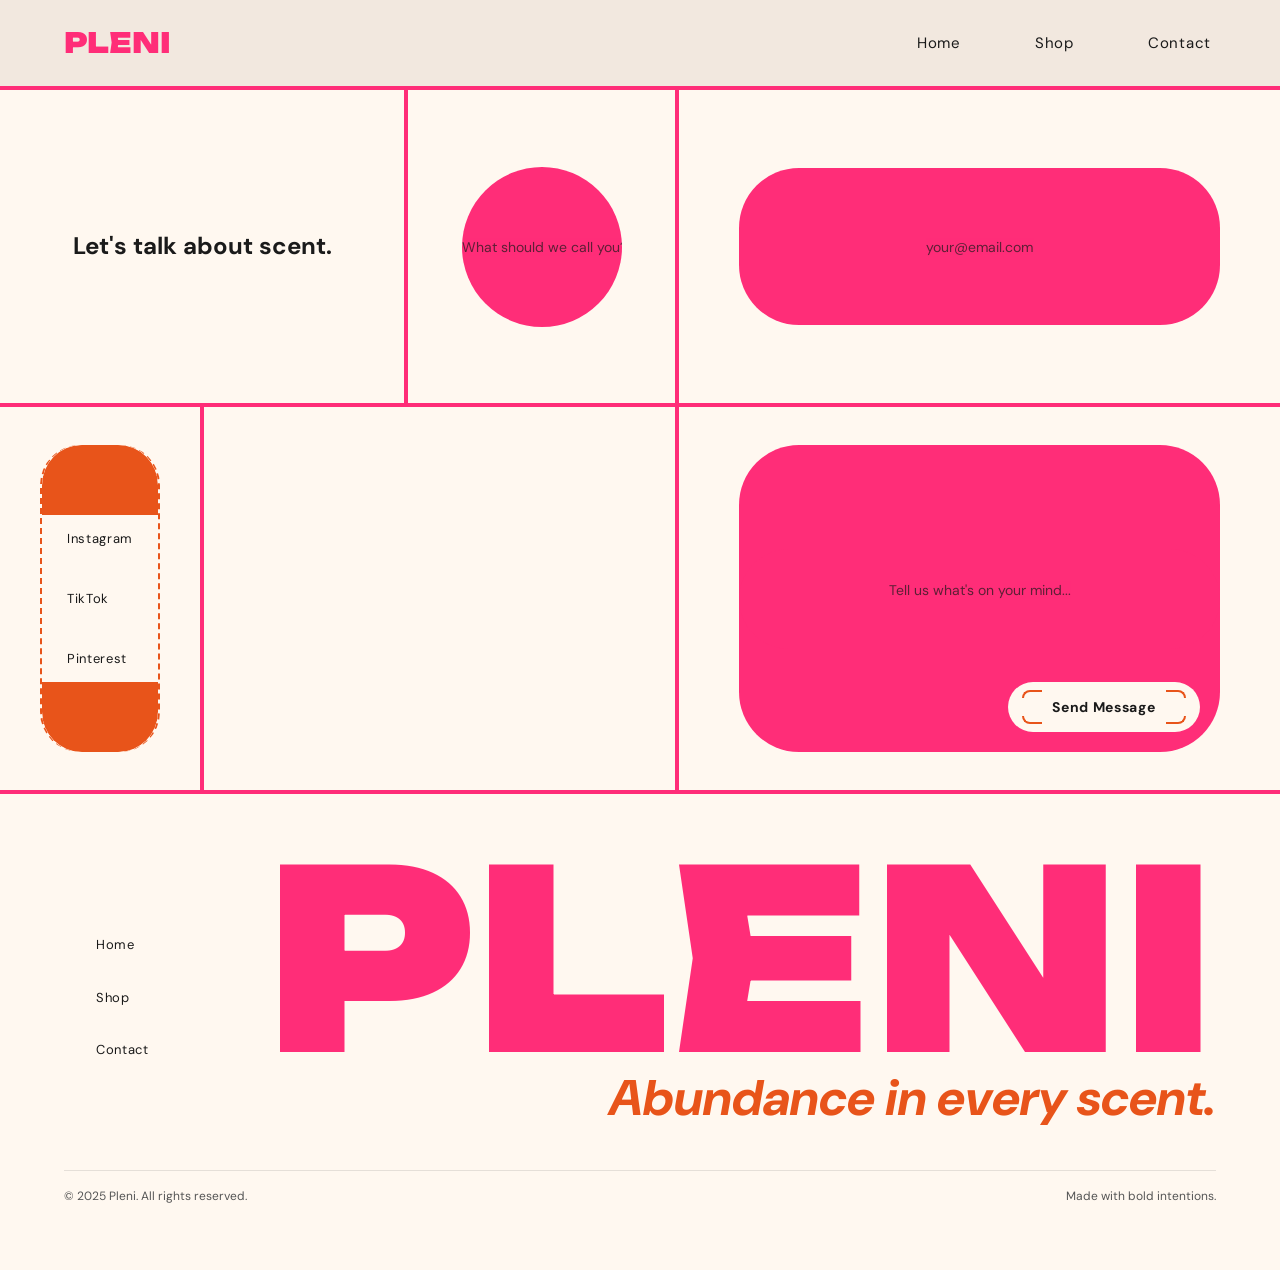
<file: contact.html>
<!DOCTYPE html>
<html lang="en">
<head>
    <meta charset="UTF-8">
    <meta name="viewport" content="width=device-width, initial-scale=1.0">
    <title>Contact Page</title>
    <link rel="stylesheet" href="styles.css">
    <link rel="preconnect" href="https://fonts.googleapis.com">
    <link rel="preconnect" href="https://fonts.gstatic.com" crossorigin>
    <link rel="stylesheet"
        href="https://fonts.googleapis.com/css2?family=Unbounded:wght@400;700;900&family=DM+Sans:wght@300;400;500;800&display=swap"
        media="print"
        onload="this.media='all'">
    <noscript>
        <link rel="stylesheet" href="https://fonts.googleapis.com/css2?family=Unbounded:wght@400;700;900&family=DM+Sans:wght@300;400;500;800&display=swap">
    </noscript>
</head>
<body>
    <nav class="navbar">
        <a href="index.html" class="nav__logo">PLENI</a>

        <ul class="nav__links">
            <li><a href="index.html" class="nav__link">
                    <span class="text-hover">Home</span>
                    <span class="text-original">Home</span>
                </a></li>
            <li><a href="shop.html" class="nav__link">
                    <span class="text-hover">Shop</span>
                    <span class="text-original">Shop</span>
                </a></li>
            <li><a href="contact.html" class="nav__link">
                    <span class="text-hover">Contact</span>
                    <span class="text-original">Contact</span>
                </a></li>
        </ul>
    </nav>

    <section class="contact-section" id="contact">
        <form class="form-grid">
            <h2 class="contact__title contact-grid-item">Let's talk about scent.</h2>
            <div class="form__group contact-grid-item" id="form-name">
                <input type="text" id="name" class="form__input" placeholder="What should we call you?" required>
            </div>

            <div class="form__group contact-grid-item" id="form-email">
                <input type="email" id="email" class="form__input" placeholder="your@email.com" required>
            </div>
            <div class="form__group contact-grid-item" id="form-message">
                <div class="contact-message-container">
                    <textarea id="message" class="form__textarea" placeholder="Tell us what's on your mind..." rows="5"
                        required></textarea>
                    <div class="btn-wrap">
                        <button type="submit" class="btn btn-primary">Send Message</button>
                        <span class="corner top-left"></span>
                        <span class="corner top-right"></span>
                        <span class="corner bottom-left"></span>
                        <span class="corner bottom-right"></span>
                    </div>
                </div>
            </div>

            <div class="contact-social contact-grid-item">
                <div class="social-links-container">
                    <div class="social-cap-top"></div>
                    <div class="social-links">
                        <a href="#" class="social-link">Instagram</a>
                        <a href="#" class="social-link">TikTok</a>
                        <a href="#" class="social-link">Pinterest</a>
                    </div>
                </div>
            </div>

            <div class="contact-extra extra2">

            </div>

        </form>
    </section>

    <footer id="footer">
        <div class="footer__inner">
            <div class="footer__links">
                <nav class="footer__nav">
                    <a href="index.html" class="footer__link">Home</a>
                    <a href="shop.html" class="footer__link">Shop</a>
                    <a href="contact.html" class="footer__link">Contact</a>
                </nav>

            </div>
            <div class="footer__logo-block">
                <div class="footer__logo">PLENI</div>
                <p class="footer__tagline">Abundance in every scent.</p>
            </div>
        </div>
        <div class="footer__bottom">
            <p class="footer__copy">© 2025 Pleni. All rights reserved.</p>
            <p class="footer__copy">Made with bold intentions.</p>
        </div>
    </footer>
    <script src="script.js"></script>
</body>
</html>
</file>
<file: styles.css>
/* variables */

:root {
  --primary-color: #FF2D78;
  /* buttons, highlights, accents */
  --secondary-color: #E8541A;
  /* eyebrow labels, hover states */
  --page-background: #FFF8F0;
  /* main site background */
  --page-background-alt: #F2E8DF;
  --white: #FFFFFF;
  --black: #000000;
  --body-text: #1A1A1A;
  /* all main text */
  --muted-text: #555555;
  /* subtitles, captions, placeholders */
  --heading-font: 'Unbounded', sans-serif;
  /* all headings and titles */
  --body-font: 'DM Sans', sans-serif;
  /* body text, labels, buttons */
  --spacing-sm: 16px;
  /* small gaps */
  --spacing-md: 32px;
  /* medium gaps */
  --spacing-lg: 64px;
  /* section padding */
  --spacing-xl: 120px;
  /* large section padding */
  --border: 4px solid var(--primary-color);
  /* consistent border style */
}

/* Reset and base styles */

*,
*::before,
*::after {
  margin: 0;
  padding: 0;
  box-sizing: border-box;
}

* , *:hover, button, a, input, label {
  cursor: none !important;
}

html,
body {
  overflow-x: hidden;
  max-width: 100%;
  -ms-overflow-style: none;
  scrollbar-width: none;
}

html {
  font-size: 16px;
  background-color: var(--page-background);
  color: var(--body-text);
  font-family: var(--body-font);
  line-height: 1.6;
  user-select: none;
  scroll-behavior: smooth;
}

body::-webkit-scrollbar {
  display: none;
}


/* Global styles */

.cursor {
  width: 20px;
  height: 20px;
  border-radius: 50%;
  border: 2px dashed var(--primary-color);
  background: transparent; /* hollow */
  position: fixed;
  pointer-events: none; 
  z-index: 9999;
  transform: translate(-50%, -50%);
  transition: background-color 0.3s ease, border-color 0.3s ease, width 0.2s ease, height 0.2s ease;
  animation: spin 4s linear infinite;
}

@keyframes spin {
  from { transform: translate(-50%, -50%) rotate(0deg); }
  to { transform: translate(-50%, -50%) rotate(360deg); }
}

.cursor.hovering {
  width: 40px;
  height: 40px;
}

.btn {
  font-family: var(--body-font);
  font-size: 14px;
  font-weight: 700;
  letter-spacing: 0.05em;
  border: none;
  cursor: pointer;
  transition: opacity 0.3s ease;
  border-radius: 2px;
  text-decoration: none;
  box-sizing: border-box;
  padding: 16px 36px;
  text-align: center;
}

.btn--primary {
  background-color: var(--primary-color);
  color: var(--page-background-alt);
}

.btn--ghost {
  background-color: transparent;
  color: var(--body-text);
  border: 2px solid var(--body-text);
}

.btn--primary:hover {
  color: var(--primary-color);
  background-color: var(--body-text);
}

.btn--ghost:hover {
  color: var(--secondary-color);
  border-color: var(--secondary-color);
}

/* Navbar styles */

.navbar {
  display: flex;
  align-items: center;
  justify-content: space-between;
  padding: var(--spacing-sm) var(--spacing-lg);
  position: fixed;
  top: 0;
  left: 0;
  width: 100%;
  background-color: var(--page-background);
  border-bottom: var(--border);
  z-index: 100;
  background-color: var(--page-background-alt);
}

.nav__links {
  display: flex;
  list-style: none;
  gap: var(--spacing-lg);
}

.nav__links li {
  display: flex;
}

.nav__link {
  font-family: var(--body-font);
  font-size: 15px;
  color: var(--body-text);
  text-decoration: none;
  letter-spacing: 0.05em;
  position: relative;
  overflow: hidden;
  display: inline-block;
  padding: 15px 5px 0 5px;
  margin-bottom: 15px;
}

.nav__link .text-original {
  display: block;
  transition: transform 0.3s ease;
}

.nav__link .text-hover {
  display: block;
  position: absolute;
  top: 5;
  left: 5px;
  transform: translateY(-200%);
  transition: transform 0.3s ease;
  font-weight: 800;
  color: var(--primary-color);
}

.nav__link:hover .text-original {
  transform: translateY(300%);
}

.nav__link:hover .text-hover {
  transform: translateY(0);
}

@keyframes shrinkLogo {
  from {
    font-size: 300px;
  }

  to {
    font-size: 28px;
  }
}

.nav__logo-home {
  font-family: var(--heading-font);
  font-weight: 900;
  color: var(--primary-color);
  text-decoration: none;
  line-height: 1;
  animation: shrinkLogo linear;
  animation-timeline: scroll();
  animation-range: 0px 272px;
  font-size: 28px;
}

.nav__logo {
  font-family: var(--heading-font);
  font-weight: 900;
  color: var(--primary-color);
  text-decoration: none;
  line-height: 1;
  font-size: 28px;
}

/* ======================================
    Home Page
======================================*/

/* hero section */

.hero-section {
  margin-top: 334px;
  height: 100vh;
  width: 100%;
  padding: 0 var(--spacing-lg);
  display: flex;
  align-items: flex-end;
  justify-content: space-between;
  scroll-margin-top: 400px;
  border-bottom: var(--border);
  position: relative;
}

.hero-section::before {
  content: '';
  position: absolute;
  top: 0;
  left: 0;
  right: 0;
  bottom: 0;
  background-image: url(/images/home-hero.jpeg);
  background-size: cover;
  background-position: center;
  filter: grayscale(40%);
  z-index: -1;
}

.hero-bg {
  position: absolute; 
  inset: 0; 
  display: flex;
  z-index: 0;
}

.hero-bg-left {
  flex: 65%;
  background-color: var(--body-text);
  border-right: var(--border);
  border-right-width: 2px;
}

.hero-bg-right {
  flex: 35%;
  overflow: hidden;
}

.hero-bg-right img {
  width: 100%;
  height: 100%;
  object-fit: cover;
}

/* hero primary content */

.hero__text {
  display: flex;
  flex-direction: column;
  justify-content: center;
  align-self: center;
  gap: var(--spacing-sm);
  padding: var(--spacing-md);
  margin-bottom: -200px;
  z-index: 1;
}

.hero__title {
  font-family: var(--heading-font);
  font-weight: 400;
  font-size: 100px;
  color: var(--page-background-alt);
  line-height: 110%;
  margin-bottom: -10px;
  letter-spacing: -0.02em;
  opacity: 0;
  transform: translateY(30px);
  will-change: opacity, transform;
}

.hero-title-span {
  font-weight: 900;
}

#hero-dot {
  color: var(--secondary-color);
  margin-left: -20px;
}

.hero__subtitle {
  font-family: var(--body-font);
  font-size: 16px;
  color: var(--primary-color);
  margin-bottom: 20px;
  line-height: 1;
  max-width: 450px;
}

.hero-button {
  margin-bottom: 100px;
  margin-left: -200px;
  z-index: 1;
}

.hero-button .btn--primary {
  padding: 20px var(--spacing-lg);
  font-size: 24px;
  font-family: var(--heading-font);
  font-weight: 300;
  font-style: italic;
}

/* about section */

.about-section {
  display: flex;
  align-items: center;
  justify-content: space-between;
  border-bottom: var(--border);
  scroll-margin-top: 110px;
  padding: 100px 0;
  width: 100%;
  background-image: url(/images/about.webp);
  background-size: cover;
  background-position: center;
}

.about__visual {
  display: flex;
  align-items: stretch;
}

.about-side {
  display: flex;
  flex-direction: column;
  align-items: center;
  justify-content: center;
  padding: var(--spacing-md);
  border-top: var(--border);
  border-bottom: var(--border);
  border-right: var(--border);
  background-color: var(--page-background);
}

.about-side__title {
  font-family: var(--heading-font);
  font-size: 64px;
  font-weight: 700;
  color: var(--primary-color);
  writing-mode: vertical-rl;
}



.about__content {
  display: flex;
  flex-direction: column;
  justify-content: center;
  gap: var(--spacing-md);
  height: 570px;
  width: 700px;
  border-top: var(--border);
  border-bottom: var(--border);
  border-left: var(--border);
  padding-left: var(--spacing-lg);
  background-color: var(--page-background);
}

.section__eyebrow {
  font-family: var(--body-font);
  font-size: 13px;
  color: var(--secondary-color);
  text-transform: uppercase;
  letter-spacing: 0.15em;
}

.about__title {
  font-family: var(--heading-font);
  font-size: 42px;
  font-weight: 700;
  color: var(--primary-color);
  line-height: 1.1;
  max-width: 500px;
}

.about__body {
  font-family: var(--body-font);
  font-size: 16px;
  color: var(--muted-text);
  line-height: 1.7;
  max-width: 480px;
}

.about__content :nth-child(3) {
  margin-bottom: -20px;
}

.about__body+.about__body {
  padding-top: var(--spacing-sm);
  border-top: 1px solid rgba(0, 0, 0, 0.06);
}

/* home shop */

.home-shop-section {
  height: fit-content;
  margin: var(--spacing-xl) var(--spacing-md);
}

.shop-home-head_container {
  margin-bottom: var(--spacing-lg);
}

.shop-home_header {
  display: flex;
  justify-content: space-between;
  align-items: baseline;
  padding: 0 var(--spacing-md);
  text-align: center;
}

.home-shop_sperator {
  border: none;
  height: 5px;
  border-style: solid;
  border-radius: 5px;
  padding: 0 var(--spacing-md);
  color: var(--primary-color);
  width: 100%;
}

.collection-header {
  font-family: var(--heading-font);
  font-size: var(--spacing-lg);
  font-weight: 900;
  color: var(--primary-color);
}

.collection-volume {
  font-family: var(--body-font);
  font-size: var(--spacing-md);
  font-weight: 700;
  color: var(--secondary-color);
}

/*shop-home grid*/
.collection-grid {
  display: grid;
  grid-template-columns: 3fr 2fr;
  grid-template-rows: 1fr 1fr;
  gap: var(--spacing-md);
  height: auto;
}

/*left grid*/
.left-grid {
  border: 6px solid var(--primary-color);
  padding: var(--spacing-md) var(--spacing-lg);
  grid-row: span 2;
}

.best-seller {
  color: var(--page-background);
  background-color: var(--secondary-color);
  width: 20%;
  text-align: center;
}

.left-grid_title {
  font-family: var(--heading-font);
  font-size: var(--spacing-lg);
  font-weight: 900;
  color: var(--primary-color);
}

.left-grid_image {
  width: 100%;
  height: 100%;
  filter: grayscale(100%);
  display: block;
}

.img-wrapper {
  overflow: hidden;
  border: var(--border);
}

.left-grid_description {
  display: flex;
  flex-direction: row;
  justify-content: space-between;
  margin-top: var(--spacing-md);
}

.left-grid_desc_title {
  color: var(--primary-color);
  font-family: var(--heading-font);
  font-size: var(--spacing-sm);
  font-weight: 400;
  width: 70%;
}

.left-grid_price {
  font-family: var(--heading-font);
  font-size: var(--spacing-md);
  font-weight: 700;
  color: var(--primary-color);
}

.left-grid:hover {
  background-color: var(--primary-color);

  .left-grid_image {
    filter: grayscale(0%);
  }

  .left-grid_title,
  .left-grid_desc_title,
  .left-grid_price {
    color: var(--white)
  }
}

/* Right grid specific layout */
.right-grid {
  border: var(--border);
  padding: var(--spacing-sm) var(--spacing-md);
  display: flex;
  flex-direction: row;
  align-items: stretch;
  gap: var(--spacing-md);
}

.right-grid .img-wrapper {
  flex: 0 0 35%;
  overflow: hidden;
  border: var(--border);
  display: flex;
  min-height: 0;
}

.right-grid_image {
  width: 100%;
  height: 100%;
  object-fit: cover;
  filter: grayscale(100%);
  display: block;
}

.right-grid_desc {
  display: flex;
  flex-direction: column;
  justify-content: center;
  flex: 1;
}

.right-grid_title {
  font-family: var(--heading-font);
  font-size: 24px;
  font-weight: 700;
  color: var(--primary-color);
  line-height: 1.1;
  margin-bottom: 8px;
}

.right-grid_body {
  color: var(--primary-color);
  font-family: var(--body-font);
  font-size: 14px;
  line-height: 1.4;
  margin-bottom: 12px;
}

.right-grid_price {
  font-family: var(--heading-font);
  font-size: 24px;
  font-weight: 900;
  color: var(--primary-color);
}

.right-grid:hover {
  background-color: var(--primary-color);

  .right-grid_image {
    filter: grayscale(0%);
  }

  .right-grid_title,
  .right-grid_body,
  .right-grid_price {
    color: var(--white);
  }
}

.right-grid_top:hover {
  background-color: var(--secondary-color);

  .right-grid_image {
    filter: grayscale(0%);
  }

  .right-grid_title,
  .right-grid_body,
  .right-grid_price {
    color: var(--white);
  }
}

.card-link {
  text-decoration: none;
  color: inherit; 
  display: contents;
}

/* ═══════════════════════════════════════
   SUBSCRIBE
═══════════════════════════════════════ */

.subscribe-section{
  border-top: var(--border);
  padding: var(--spacing-xl) var(--spacing-lg);
  background-color: var(--page-background-alt);
}
.subscribe-section h1{
  font-family: var(--heading-font);
  font-size: var(--spacing-xl);
  font-weight: 900;
  color: var(--primary-color);
  text-transform: uppercase;
  letter-spacing: -0.02em;
  line-height: 1em;
  
  align-items: center;
  text-align: center;
}
.subscribe-section p{
font-family: var(--body-font);
  font-size: 2rem;
  color: var(--secondary-color);
  text-transform: uppercase;
  font-style: italic;
  align-items: center;
  text-align: center;
  margin: var(--spacing-lg) 0;
}

.subscribe-input {
  flex: 1;
  background-color: var(--page-background);
  border: var(--border);
  border-right: none;
  padding: 20px var(--spacing-md);
  font-family: var(--heading-font);
  font-size: 16px;
  color: var(--primary-color);
  outline: none;
}

.subscribe-input::placeholder {
  color: var(--primary-color);
  opacity: 0.3;
}

.subscribe-form {
  display: flex;
  width: 80%;
  align-items: center;
  margin: auto;
  margin-bottom: var(--spacing-lg);
}

.subscribe-form .btn--primary {
  padding: 20px var(--spacing-lg);
  font-size: 24px;
  font-family: var(--heading-font);
  font-weight: 300;
  font-style: italic;
  transition: background-color 0.3s;
  transition-delay: 1ms;
  margin-left: -5px;
}

/* footer */

footer {
  border-top: var(--border);
  padding: var(--spacing-lg);
}

.footer__inner {
  display: flex;
  justify-content: space-between;
  align-items: center;
}

.footer__logo-block {
  text-align: right;
}

.footer__logo {
  font-family: var(--heading-font);
  font-size: 250px;
  font-weight: 900;
  color: var(--primary-color);
  line-height: 0.8;
}

.footer__tagline {
  font-family: var(--body-font);
  font-size: 50px;
  color: var(--secondary-color);
  font-style: italic;
  font-weight: 800;
}

.footer__links {
  display: flex;
  gap: var(--spacing-xl);
  align-items: flex-start;
}

.footer__nav {
  display: flex;
  flex-direction: column;
  gap: var(--spacing-md);
  margin-left: var(--spacing-md);
}

.footer__link {
  font-family: var(--body-font);
  font-size: 13px;
  color: var(--body-text);
  text-decoration: none;
  letter-spacing: 0.05em;
  transition: color 0.3s ease;
}

.footer__link:hover {
  color: var(--secondary-color);
}

.footer__bottom {
  display: flex;
  justify-content: space-between;
  margin-top: var(--spacing-md);
  padding-top: var(--spacing-sm);
  border-top: 1px solid rgba(0, 0, 0, 0.1);
}

.footer__copy {
  font-family: var(--body-font);
  font-size: 12px;
  color: var(--muted-text);
}

/* ======================================
    Shop Page
======================================*/

/* shop hero section */

.shop-hero {
  height: 100vh;
  width: 100%;
  background-image: url('images/shop-hero.png');
  background-size: cover;
  background-position: center;
  display: flex;
  align-items: flex-end;
  justify-content: left;
  border-bottom: var(--border);
}


.shop-hero-text {
  font-family: var(--heading-font);
  font-size: 160px;
  font-weight: 900;
  color: var(--white);
  text-transform: uppercase;
  letter-spacing: -0.02em;
  line-height: 1em;
  margin: var(--spacing-lg);
}

/* ═══════════════════════════════════════
   shop - SUBSCRIBE
═══════════════════════════════════════ */

.shop-subscribe-section {
  background-color: var(--page-background);
  padding: var(--spacing-xl) var(--spacing-lg);
}

.shop-subscribe-inner {
  max-width: 800px;
  margin: 0 auto;
  border: var(--border);
  padding: var(--spacing-md) var(--spacing-lg);
  background-color: var(--white);
  text-align: center;
  display: flex;
  flex-direction: column;
  gap: var(--spacing-md);
}

.shop-subscribe-title {
  font-family: var(--heading-font);
  font-size: 48px;
  font-weight: 900;
  color: var(--primary-color);
  text-transform: uppercase;
  letter-spacing: -0.02em;
  margin-bottom: -40px;
}

.shop-subscribe-subtitle {
  font-family: var(--body-font);
  font-size: 13px;
  color: var(--secondary-color);
  text-transform: uppercase;
  letter-spacing: 0.15em;
  font-weight: 700;
}

.shop-subscribe-form {
  display: flex;
}

.shop-subscribe-input {
  flex: 1;
  background-color: var(--page-background);
  border: var(--border);
  border-right: none;
  padding: 20px var(--spacing-md);
  font-family: var(--heading-font);
  font-size: 16px;
  color: var(--primary-color);
  outline: none;
}

.shop-subscribe-input::placeholder {
  color: var(--primary-color);
  opacity: 0.3;
}

.shop-subscribe-form .btn--primary {
  border-radius: 0;
  padding: 20px var(--spacing-lg);
  font-size: 24px;
  font-family: var(--heading-font);
  font-weight: 300;
  font-style: italic;
}


/* ======================================
    Contact Page 
======================================*/


/* contact section */

.contact-section {
  height: 700px;
  scroll-margin-top: 110px;
  margin-top: 90px;
}

.form-grid {
  display: grid;
  grid-template-columns: 3fr 3fr 4fr 9fr;
  grid-template-rows: 9fr 11fr;
  height: 700px;
  background-color: var(--primary-color);
  gap: 4px;
}

.contact-grid-item {
  background-color: var(--page-background);
  display: flex;
  justify-content: center;
  align-items: center;
}

.contact__title {
  grid-column: 1 / 3;
}

#form-message {
  grid-column: 4;
  display: flex;
  flex-direction: column;
  align-items: center;
  justify-content: center;
  background-color: var(--page-background);
}

.contact-message-container {
  display: flex;
  flex-direction: column;
  align-items: flex-end;
  justify-content: center;
  background-color: var(--primary-color);
  width: 80%;
  height: 80%;
  border-radius: 60px;
  position: relative;
}

.form__input {
  background-color: var(--primary-color);
  border-radius: 50%;
  width: 60%;
  height: auto;
  aspect-ratio: 1 / 1;
  padding: 0;
  border: none;
  font-family: var(--body-font);
  font-size: 14px;
  color: var(--body-text);
  text-align: center;
  display: flex;
  align-items: center;
  justify-content: center;
}

.form__input::placeholder {
  color: var(--body-text);
  opacity: 0.7;
}

#email.form__input {
  width: 80%;
  height: 50%;
  aspect-ratio: unset;
  border-radius: 60px;
}

.form__input:-webkit-autofill,
.form__input:-webkit-autofill:hover,
.form__input:-webkit-autofill:focus {
  -webkit-box-shadow: 0 0 0px 1000px var(--primary-color) inset;
  -webkit-text-fill-color: var(--body-text);
}

.form__textarea {
  background-color: var(--primary-color);
  border-radius: 60px;
  width: 100%;
  height: 100px;
  border: none;
  font-family: var(--body-font);
  font-size: 14px;
  color: var(--body-text);
  text-align: center;
  padding: var(--spacing-md);
  resize: none;
  text-align: center;
}


.form__textarea::placeholder {
  color: var(--body-text);
  opacity: 0.7;
}

.form__textarea:-webkit-autofill,
.form__textarea:-webkit-autofill:hover,
.form__textarea:-webkit-autofill:focus {
  -webkit-box-shadow: 0 0 0px 1000px var(--primary-color) inset;
  -webkit-text-fill-color: var(--body-text);
}

.form__textarea:focus,
.form__input:focus {
  outline: none;
}

.contact-message-container .btn {
  background-color: var(--page-background);
  color: var(--body-text);
  border-radius: 60px;
  width: 100%;
}

.contact-message-container .btn:hover {
  opacity: 1;
}

.btn-wrap {
  position: relative;
  display: inline-block;
  bottom: 20px;
  right: 20px;
  position: absolute;
  width: 40%;
  border-radius: 60px;
}

.btn-wrap .corner {
  position: absolute;
  width: 20px;
  height: 8px;
  transition: all 0.3s ease;
}

.btn-wrap .top-left {
  top: 8px;
  left: 14px;
  border-top: 2px solid var(--secondary-color);
  border-left: 2px solid var(--secondary-color);
}

.btn-wrap .top-right {
  top: 8px;
  right: 14px;
  border-top: 2px solid var(--secondary-color);
  border-right: 2px solid var(--secondary-color);
}

.btn-wrap .bottom-left {
  bottom: 8px;
  left: 14px;
  border-bottom: 2px solid var(--secondary-color);
  border-left: 2px solid var(--secondary-color);
}

.btn-wrap .bottom-right {
  bottom: 8px;
  right: 14px;
  border-bottom: 2px solid var(--secondary-color);
  border-right: 2px solid var(--secondary-color);
}

.btn-wrap .top-left {
  border-radius: 60px 0 0 0;
}

.btn-wrap .top-right {
  border-radius: 0 60px 0 0;
}

.btn-wrap .bottom-left {
  border-radius: 0 0 0 60px;
}

.btn-wrap .bottom-right {
  border-radius: 0 0 60px 0;
}

.btn-wrap:hover .corner {
  width: 50px;
  height: 12px;
}

.contact-social {
  grid-area: 2 / 1 / 3 / 2;
}

.social-links-container {
  border-right: 2px dashed var(--secondary-color);
  border-left: 2px dashed var(--secondary-color);
  border-radius: 40px;
  width: 60%;
  height: 80%;
  display: flex;
  justify-content: center;
  align-items: center;
  position: relative;
  overflow: hidden;
}


.social-links-container::before {
  content: '';
  position: absolute;
  top: 0;
  left: 0;
  width: 100%;
  height: 70px;
  background-color: var(--secondary-color);
  border-radius: 40px 40px 0 0;
}

.social-links-container::after {
  content: '';
  position: absolute;
  bottom: 0;
  left: 0;
  width: 100%;
  height: 70px;
  background-color: var(--secondary-color);
  border-radius: 0 0 40px 40px;
}

.social-links {
  display: flex;
  flex-direction: column;
  line-height: 60px;
  position: relative;
  z-index: 1;
}

.social-link {
  font-family: var(--body-font);
  font-size: 13px;
  color: var(--body-text);
  text-decoration: none;
  letter-spacing: 0.05em;
  transition: color 0.3s ease;
}

.social-link:hover {
  color: var(--secondary-color)
}

.extra2 {
  grid-area: 2 / 2 / 3 / 4;
  background-color: var(--page-background);
}
</file>
